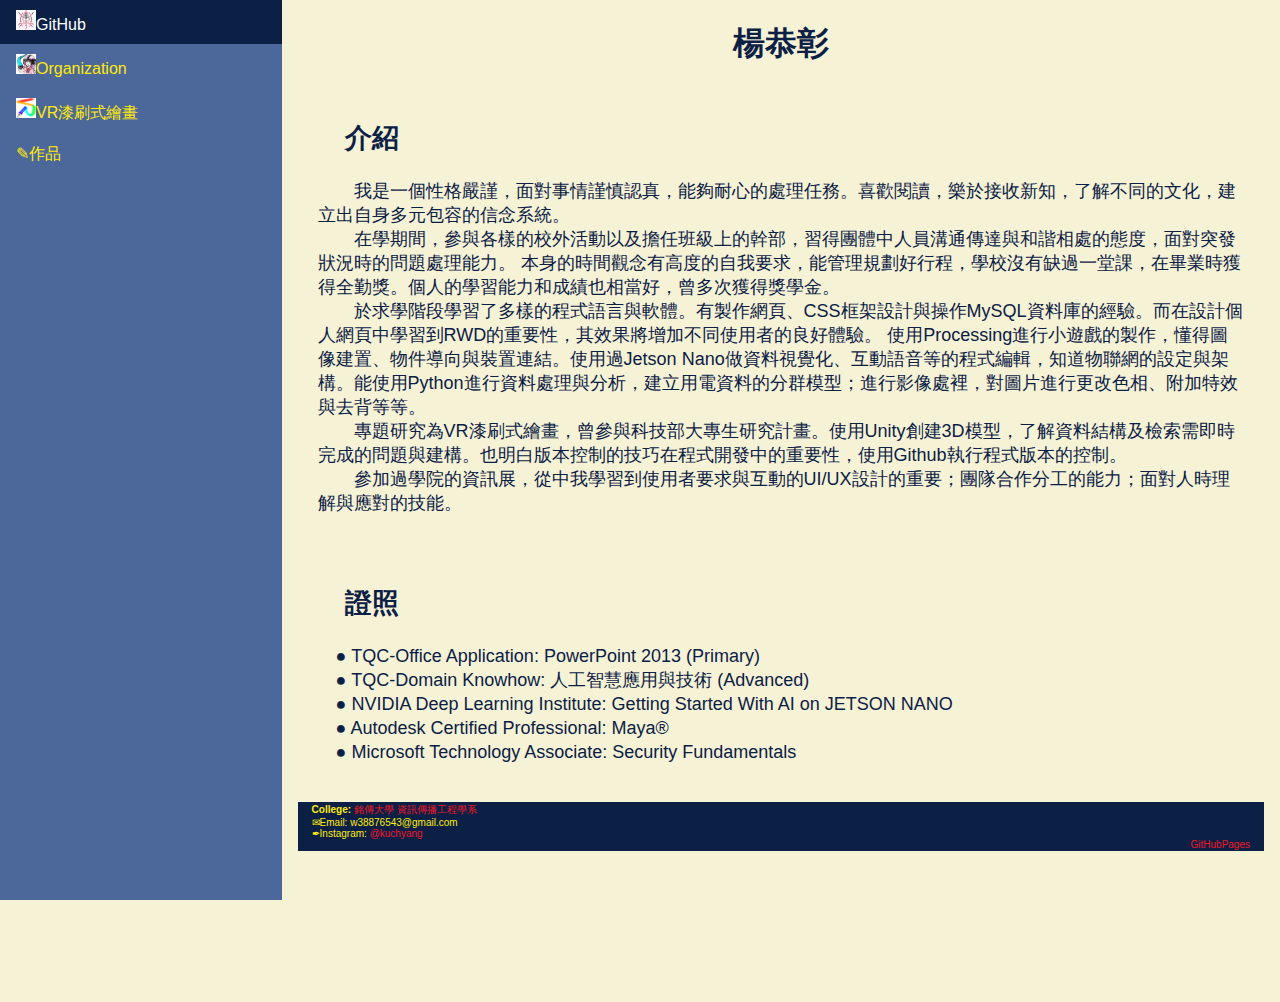
<file: index.html>
<!DOCTYPE html>
<html>
  <head>
    <title>楊恭彰 kuchyang</title>
    <meta charset="utf-8"> <meta name="viewport" content="width=device-width, initial-scale=1">
    <meta name="keywords" content="楊恭彰, kuchyang"> <meta name="description" content="楊恭彰,kuchyang"> <meta name="author" content="楊恭彰">
    <link rel="stylesheet" href="class/css/style.css">
    <link rel="icon" type="image/jpg" size="64x64 16x16 32x32" href="class/image/68319569.jpg">
    <style></style>
  </head>
  
  <body>
    
    <div class=" " >
      <ul class="sidenav">
        <li><a href="https://github.com/kuchyang" title="kuchyang"><img alt="kuchyang"style="width:20px;height:20px;"src="class/image/68319569.jpg">GitHub</a></li>
        <li><a href="https://github.com/vr-paint" title="vr-paint"><img alt="vr-paint"style="width:20px;height:20px;"src="class/image/vrpb001.png"target="_blank">Organization</a></li>
        <li><a href="https://vr-paint.github.io/brush-web/" title="VR-paint brush"><img alt="vrpb"style="width:20px;height:20px;"src="class/image/vrpb003.png">VR漆刷式繪畫</a></li>
        <li><a href="https://kuchyang.github.io/works.html" title="works">✎作品</a></li>
      </ul>
    </div>
<!--內文-->
<div class="content">
    <div style="text-align: center">
      <h1><b>楊恭彰</b></h1>
    </div>
    
    <div class="Abstract" >
      <h2>　介紹</h2>
      <p>　　我是一個性格嚴謹，面對事情謹慎認真，能夠耐心的處理任務。喜歡閱讀，樂於接收新知，了解不同的文化，建立出自身多元包容的信念系統。
        
        </br>　　在學期間，參與各樣的校外活動以及擔任班級上的幹部，習得團體中人員溝通傳達與和諧相處的態度，面對突發狀況時的問題處理能力。
        本身的時間觀念有高度的自我要求，能管理規劃好行程，學校沒有缺過一堂課，在畢業時獲得全勤獎。個人的學習能力和成績也相當好，曾多次獲得獎學金。
        </br>　　於求學階段學習了多樣的程式語言與軟體。有製作網頁、CSS框架設計與操作MySQL資料庫的經驗。而在設計個人網頁中學習到RWD的重要性，其效果將增加不同使用者的良好體驗。
        使用Processing進行小遊戲的製作，懂得圖像建置、物件導向與裝置連結。使用過Jetson Nano做資料視覺化、互動語音等的程式編輯，知道物聯網的設定與架構。能使用Python進行資料處理與分析，建立用電資料的分群模型；進行影像處裡，對圖片進行更改色相、附加特效與去背等等。
        </br>　　專題研究為VR漆刷式繪畫，曾參與科技部大專生研究計畫。使用Unity創建3D模型，了解資料結構及檢索需即時完成的問題與建構。也明白版本控制的技巧在程式開發中的重要性，使用Github執行程式版本的控制。
        </br>　　參加過學院的資訊展，從中我學習到使用者要求與互動的UI/UX設計的重要；團隊合作分工的能力；面對人時理解與應對的技能。
      </br>

      </p>
    </div>
   
   
    <div class="Abstract" >
      <h2>　證照</h2>
      <p>　● TQC-Office Application: PowerPoint 2013 (Primary) </br>
         　● TQC-Domain Knowhow: 人工智慧應用與技術 (Advanced) </br>
         　● NVIDIA Deep Learning Institute: Getting Started With AI on JETSON NANO </br>
         　● Autodesk Certified Professional: Maya® </br>
         　● Microsoft Technology Associate: Security Fundamentals </br>

      </p>
    </div>

    

    
    <footer>
        <b>College: </b><a href="https://web.mcu.edu.tw">銘傳大學</a> 
        <a href="https://sites.google.com/mail.mcu.edu.tw/cce">資訊傳播工程學系</a></br>
        ✉Email: w38876543@gmail.com</br>
        ✒Instagram: <a href="https://www.instagram.com/kuchyang/">@kuchyang</a></br>
        <div style="text-align:right"><a href="https://github.com/kuchyang/kuchyang.github.io">GitHubPages</a></div>
    </footer>


</div>
  </body>

</html>
</file>
<file: class/css/style.css>
.Block_Color{/*淺黃#F5F2D6 黃#FFEB0A 夜青#4C679A 紅#EA202C 夜#0C2045*/}

.Abstract {
  /*background-color: #e6ffff;color: #000d1a;*/
  border: 0px solid black; margin: 10px; padding: 10px;
  font-size: 18px;
}

body {
  background-color:#F5F2D6;color:#0C2045;
  font-family: Arial, sans-serif; /*字型*/
  margin: 0;
}h1 {/*標題*/ text-align: center;}
footer {/* 尾腳 */
  /*padding: 5px;text-align: center;*/
  font-size: 10px; padding:1px 14px;
  background-color:#0C2045;color:#FFEB0A;
}

a{color:#F31625;text-decoration:none;/*隱藏連結底線*/}a:hover{text-decoration:underline;/*滑鼠移經時顯示底線*/}

ul.sidenav {/*導航欄*/
  list-style-type: none;
  margin: 0; padding: 0; width: 22%;/*導航欄寬(邊界)*/
  background-color: #4C679A;
  position: fixed; height: 100%; overflow: auto;
}
ul.sidenav li a {
  display: block;/*指定填充*/ color: #FFEB0A;
  padding: 10px 16px; text-decoration: none;
}
ul.sidenav li a:hover{/*鼠標移到上方時更改背景色*/
  background-color: #0C2045; color: white;
}

div.content {/*內容*/
  margin-left: 22%;/*導航欄寬(邊界)*/
  padding: 1px 16px; height: 1000px;
}

@media screen and (max-width:900px) {/*屏幕<900px,導航欄轉為頂部*/
  ul.sidenav {width: 100%; height: auto; position: relative; }
  ul.sidenav li a {float: left; padding: 15px; }
  div.content {margin-left: 0;}
}
@media screen and (max-width:400px) {/*屏幕<400px,導航欄垂直堆疊*/
  ul.sidenav li a {text-align: center; float: none; }
}










.embed-container { 
  position: relative; 
  padding-bottom: 56.25%; 長寬比
  height: 0;  overflow: hidden; max-width: 100%; 
} 
.embed-container iframe, .embed-container object, .embed-container embed { 
  position: absolute; 
  top: 0; left: 5%;  width: 90%; height: 100%; 
}
</file>
